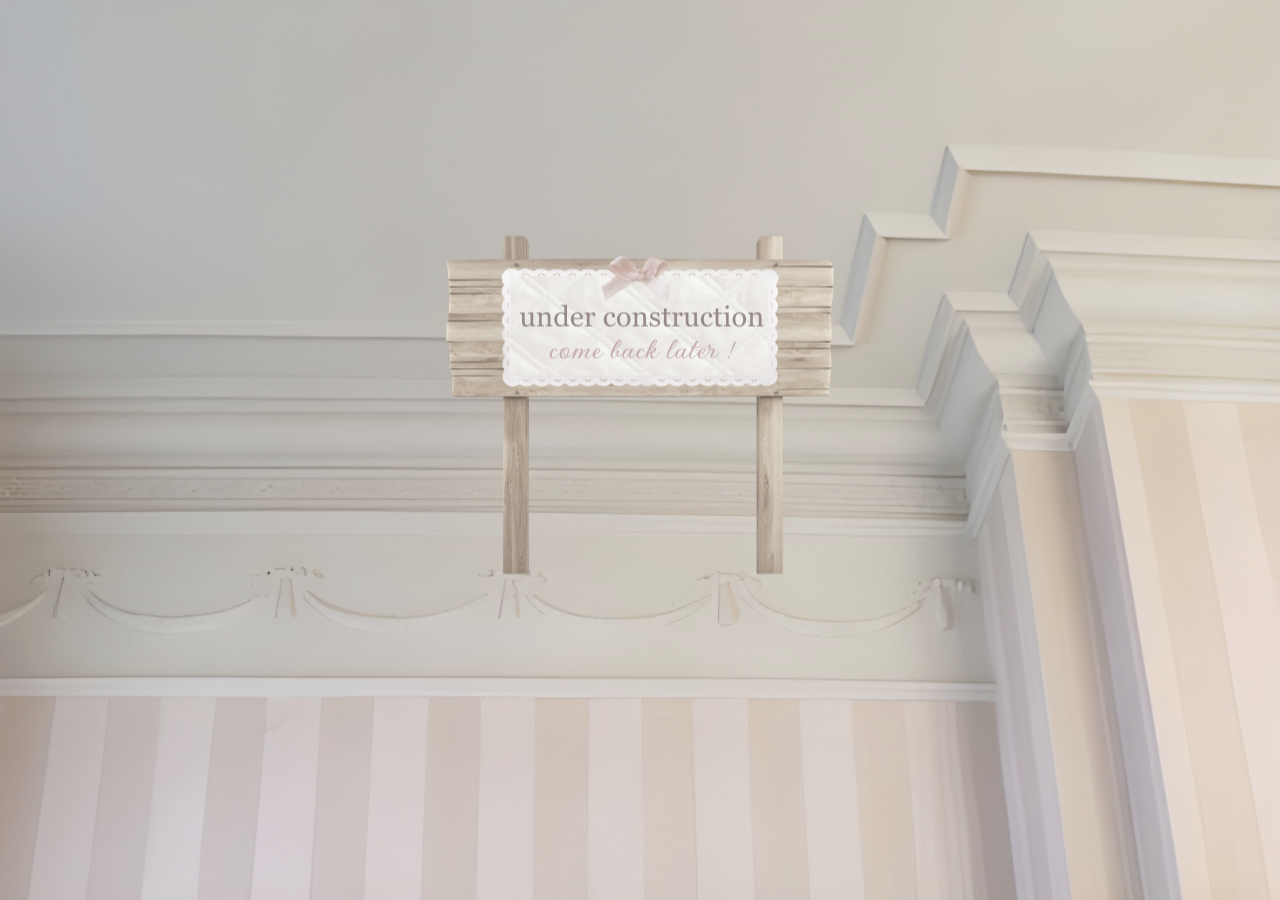
<file: index.html>
<!DOCTYPE html>
<html lang="pt-BR">

<head>
    <meta charset="UTF-8">
    <meta name="viewport" content="width=device-width, initial-scale=1.0">
    <title>delicate ♡ place</title>
    <link rel="shortcut icon" href="img/bow.png">
    <link rel="stylesheet" href="style.css?v=4">
<style>
@import url('https://fonts.googleapis.com/css2?family=Lora:ital,wght@0,400..700;1,400..700');
</style>
</head>

<body>
    <div class="container index-layout">

        <div class="logo-container">
            <img src="img/construction.png" class="construction">
        </div>

    </div>

    <script>
        let isState1 = true;
        const leftBtn = document.querySelector('.top-left');
        const rightBtn = document.querySelector('.top-right');

        setInterval(() => {
            isState1 = !isState1;
            leftBtn.src = isState1 ? 'img/buttons1_left_index.png' : 'img/buttons2_left_index.png';
            rightBtn.src = isState1 ? 'img/buttons1_right_index.png' : 'img/buttons2_right_index.png';
        }, 500);
    </script>
</body>

</html>
</file>
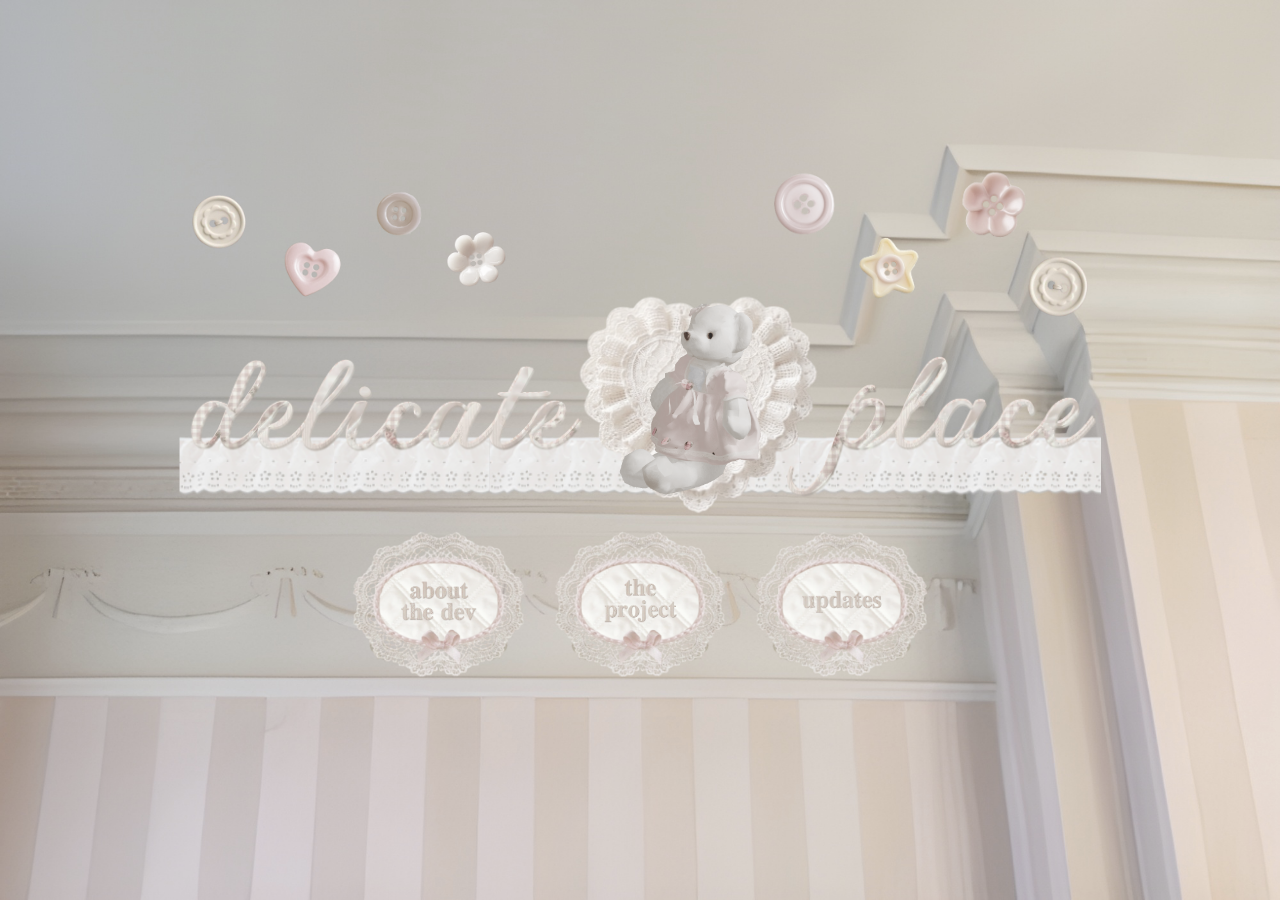
<file: home.html>
<!DOCTYPE html>
<html lang="pt-BR">

<head>
    <meta charset="UTF-8">
    <meta name="viewport" content="width=device-width, initial-scale=1.0">
    <title>delicate ♡ place</title>
    <link rel="shortcut icon" href="img/bow.png">
    <link rel="stylesheet" href="style.css?v=4">
<style>
@import url('https://fonts.googleapis.com/css2?family=Lora:ital,wght@0,400..700;1,400..700');
</style>
</head>

<body>
    <div class="container index-layout">
        <div class="top-decorations">
            <img src="img/buttons1_left_index.png" class="top-left">
            <img src="img/buttons1_right_index.png" class="top-right">
        </div>

        <a href="roblox://placeId=124332531307292"><div class="logo-container">
            <img src="img/logo.png" class="logo">
            <img src="img/animation.gif" class="bear">
        </div></a>

        <div class="nav-links">
            <a href="about" class="nav-item"><img src="img/button_about.png"></a>
            <a href="project" class="nav-item"><img src="img/button_project.png"></a>
            <a href="updates" class="nav-item"><img src="img/button_updates.png"></a>
        </div>
    </div>

    <script>
        let isState1 = true;
        const leftBtn = document.querySelector('.top-left');
        const rightBtn = document.querySelector('.top-right');

        setInterval(() => {
            isState1 = !isState1;
            leftBtn.src = isState1 ? 'img/buttons1_left_index.png' : 'img/buttons2_left_index.png';
            rightBtn.src = isState1 ? 'img/buttons1_right_index.png' : 'img/buttons2_right_index.png';
        }, 500);
    </script>
</body>

</html>
</file>
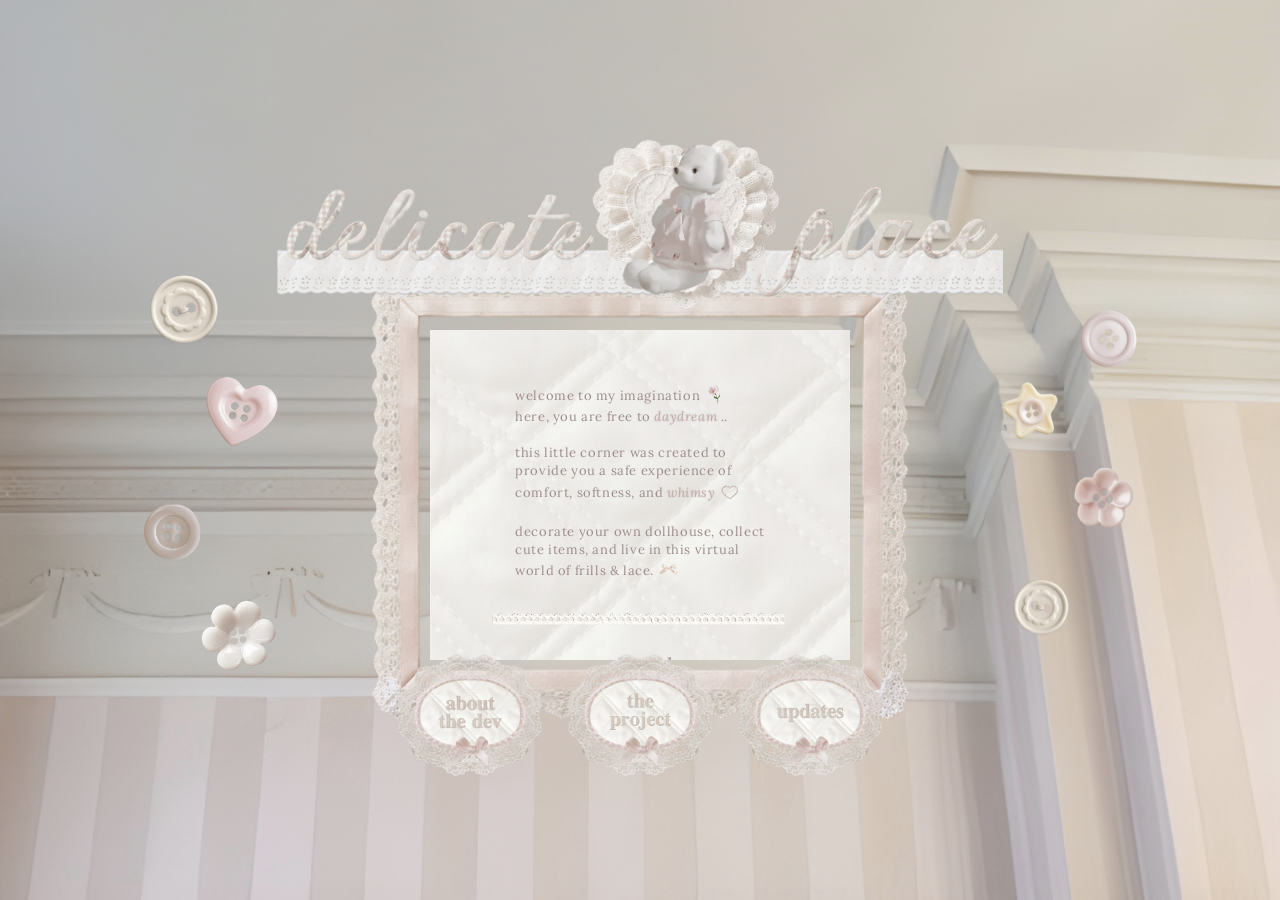
<file: project.html>
<!DOCTYPE html>
<html lang="pt-BR">

<head>
    <meta charset="UTF-8">
    <meta name="viewport" content="width=device-width, initial-scale=1.0">
    <title>delicate ♡ place</title>
    <link rel="shortcut icon" href="img/bow.png">
    <link rel="stylesheet" href="style.css?v=4">
<style>
@import url('https://fonts.googleapis.com/css2?family=Lora:ital,wght@0,400..700;1,400..700');
</style>
</head>

<body>
    <div class="container about-layout">

        <div class="about-center-wrapper">
        <a href="roblox://placeId=124332531307292">
            <div class="logo-container about-logo">
                <img src="img/logo.png" class="logo">
                <img src="img/animation.gif" class="bear">
            </div>
        </a>

            <img src="img/buttons1_left_about.png" class="about-side-left">
            <img src="img/buttons1_right_about.png" class="about-side-right">

            <div class="about-content-box">
                <div align="center">
                    <div class="text-project" style="display: inline-block; text-align: left; line-height: 1.4;">
                <p>welcome to my imagination <sub><img src="img/delicate.png"></sub></p>
                <p>here, you are free to <i>daydream</i> ..</p><br>
                <p>this little corner was created to provide you a safe experience of comfort, softness, and <i>whimsy</i> <sub><img src="img/heart.png"></sub></p><br>
                <p>decorate your own dollhouse, collect cute items, and live in this virtual world of frills & lace. <sub><img src="img/lovely.png"></sub></p>
                    </div>
                <div align="center">
                <br><br><img src="img/lace.png" style="width: 100%; height: auto;"><br><br><br>
                <p class="title">soundtracks ..</p><br><br>
                    <div class="text-project" style="display: inline-block; text-align: left; line-height: 1.8;">
                <p><sub><img src="img/melody.png"></sub> 01 — <a class="link" href="bgm/put_on_my_favorite_ribbon.mp3" target="_blank">put on my favorite ribbon</a> .mp3</p>
                <p><sub><img src="img/melody.png"></sub> 02 — <a class="link" href="bgm/light_a_scented_candle.mp3" target="_blank">light a scented candle</a> .mp3</p>
                <p><sub><img src="img/melody.png"></sub> 03 — <a class="link" href="bgm/open_the_ruffle_curtains.mp3" target="_blank">open the ruffle curtains</a> .mp3</p>
                <p><sub><img src="img/melody.png"></sub> 04 — <a class="link" href="bgm/water_the_pot_of_daisies.mp3" target="_blank">water the pot of daisies</a> .mp3</p>
                <p><sub><img src="img/melody.png"></sub> 05 — <a class="link" href="bgm/fluff_the_pillows.mp3" target="_blank">fluff the pillows</a> .mp3</p>
                <p><sub><img src="img/melody.png"></sub> 06 — <a class="link" href="bgm/dust_the_bookshelves.mp3" target="_blank">dust the bookshelves</a> .mp3</p>
                <p><sub><img src="img/melody.png"></sub> 07 — <a class="link" href="bgm/wash_the_porcelain_tea_set.mp3" target="_blank">wash the porcelain tea set</a> .mp3</p>
                <p><sub><img src="img/melody.png"></sub> 08 — <a class="link" href="bgm/eat_a_slice_of_cake.mp3" target="_blank">eat a slice of cake</a> .mp3</p>
                    </div></div>
        </div></div>
                <div class="nav-links-about">
            <a href="about" class="nav-item"><img src="img/button_about.png"></a>
            <a href="project" class="nav-item"><img src="img/button_project.png"></a>
            <a href="updates" class="nav-item"><img src="img/button_updates.png"></a>
        </div>
        </div>

    </div>

    <script>
        let isState1 = true;
        const leftBtn = document.querySelector('.about-side-left');
        const rightBtn = document.querySelector('.about-side-right');

        setInterval(() => {
            isState1 = !isState1;
            leftBtn.src = isState1 ? 'img/buttons1_left_about.png' : 'img/buttons2_left_about.png';
            rightBtn.src = isState1 ? 'img/buttons1_right_about.png' : 'img/buttons2_right_about.png';
        }, 500);
    </script>
</body>

</html>
</file>
<file: style.css>
* {
    margin: 0;
    padding: 0;
    box-sizing: border-box;
}

    html,
    body {
        cursor: url(img/cursor.png), progress;

        a:hover {
            cursor: url(img/cursorh.png), progress;
        }

        ::selection {
            text-shadow: 0 0 2px #cec1bb;
            color: #cec1bb
        }

        ::-moz-selection {
            text-shadow: 0 0 2px #cec1bb;
            color: #cec1bb
        }

        width: 100%;
        height: 100%;
        overflow: hidden;
        background-image: url('img/bg.png');
        background-size: 100% 100%;
        background-position: center;
        background-repeat: no-repeat;
        background-color: #f2efed;
        display: flex;
        justify-content: center;
        align-items: center;
        font-size: 0.9rem;
        font-family: 'Lora', serif;
        line-height: 1.4;
        letter-spacing: 0.6px;
        text-align: justify;
        color: #9e8d8d;
    }

    i {
        text-decoration: none;
        color: #C0ADA9;
        text-shadow: 0 0 2px #cec1bb;
    }

    a {  
text-decoration: none;
color: #C0ADA9;
text-shadow: 0 0 2px #cec1bb;
	}

	a:hover { 
color: #d9cccc;
text-shadow: 0 0 2px #e8e1e1;
	}  

    .link {  
text-decoration: none;
color: #C0ADA9;
text-shadow: 0 0 2px #cec1bb;
transition: 1s;
	}

	.link:hover { 
color: #d9cccc;
text-shadow: 0 0 2px #e8e1e1;
filter: blur(1px);
transition: 1s;
	}  

    .wavy {
    text-weight: normal;
    text-decoration-line: underline;
    text-decoration-style: wavy;
    text-decoration-color: #d9d2d2;
    text-underline-offset: 6px;
}

    .title {
font-size:1.2rem;
font-style: italic;
font-weight: bold;
letter-spacing:1px;
text-decoration: none;
color: #b5a7a5;
text-shadow: 1px 3px 0 #ded5d5, 1px 8px 5px #ede4e4;
    }

    .container {
        width: 100vw;
        height: 100vh;
        position: relative;
    }

    .top-decorations {
        position: absolute;
        width: 70%;
        top: 40%;
        left: 50%;
        transform: translate(-50%, -130%);
        display: flex;
        justify-content: space-between;
        align-items: center;
        z-index: 0;
        pointer-events: none;
    }

    .top-left,
    .top-right {
        width: 35%;
        height: auto;
        object-fit: contain;
    }

    .logo-container {
        position: absolute;
        top: 45%;
        left: 50%;
        transform: translate(-50%, -50%);
        width: 90vw;
        display: flex;
        justify-content: center;
        align-items: center;
    }

    .logo {
        width: 80%;
        height: auto;
        object-fit: contain;
        z-index: 1;
        transition: transform 0.3s ease, filter 0.3s ease;
    }

    .construction {
        object-fit: contain;
        z-index: 1;
    }

    .logo:hover {
        transform: scale(1.01);
    }

    .bear {
        position: absolute;
        width: 15%;
        height: auto;
        z-index: 2;
        top: 50%;
        left: 55%;
        transform: translate(-50%, -50%);
        transition: transform 0.3s ease, filter 0.3s ease;
    }
    
    .bear:hover{
        transform: scale(1.02) translate(-50%, -55%);
    }

    .nav-links {
        position: absolute;
        width: 45%;
        top: 48%;
        left: 50%;
        transform: translate(-50%, 65%);
        display: flex;
        justify-content: space-between;
        align-items: center;
        z-index: 0;
    }

    .nav-item {
        width: 30%;
        transition: transform 0.3s ease, filter 0.3s ease;
    }

    .nav-item img {
        width: 100%;
        height: auto;
        object-fit: contain;
    }

    .nav-item:hover {
        transform: scale(1.03);
    }

    body:has(.about-layout) {
        overflow-y: auto;
        overflow-x: hidden;
    }

    .about-logo {
        width: 280%;
        top: 0;
        transform: translate(-50%, -50%) scale(0.6);
        z-index: 15;
    }

    
    .nav-links-about {
        position: absolute;
        width: 90%;
        margin-top: -28%;
        left: 50%;
        transform: translate(-50%, 65%);
        display: flex;
        justify-content: space-between;
        align-items: center;
        z-index: 0;
    }

    .about-center-wrapper {
        position: absolute;
        top: 25%;
        left: 50%;
        transform: translateX(-50%);
        margin-bottom: 10vh;
        width: 60vh;
        max-width: 80vw;
        z-index: 10;
    }

    .about-content-box {
        margin-top: 5vh;
        width: 100%;
        max-height: 50vh;
        overflow-y: auto;
        scrollbar-color: #e2d5d0 transparent;
        border: 60px solid transparent;
        border-image-source: url('img/borders.png');
        border-image-slice: 21.5% fill;
        border-image-repeat: round;
        background-image: url('img/repeat.png');
        background-repeat: repeat;
        background-size: cover;
        background-color: #f2efed;
        background-clip: padding-box;
        padding: 10%;
        font-size: 0.9rem;
        font-family: 'Lora', serif;
        line-height: 1;
        letter-spacing: 0.6px;
        text-align: left;
    }

    .about-side-left {
        position: absolute;
        right: 110%;
        margin-right: 3vw;
        top: 50%;
        transform: translateY(-50%);
        width: 25%;
    }

    .about-side-right {
        position: absolute;
        left: 110%;
        margin-left: 3vw;
        top: 50%;
        transform: translateY(-50%);
        width: 25%;
    }

    .about-content-box::-webkit-scrollbar {
        width: 10px;
    }

    .about-content-box::-webkit-scrollbar-track {
        background-color: transparent;
        border-radius: 10px;
    }

    .about-content-box::-webkit-scrollbar-thumb {
        background-color: #e2d5d0;
        border-radius: 10px;
    }

    .about-content-box::-webkit-scrollbar-thumb:hover {
        background-color: #e2d5d0;
    }

    .text-project {
            width: 80%;
    }

    
        #roblox-avatar {
        filter: sepia(10%) brightness(125%) saturate(70%) contrast(80%);
        -webkit-filter: sepia(10%) brightness(125%) saturate(70%) contrast(80%);
        -moz-filter: sepia(10%) brightness(125%) saturate(70%) contrast(80%);
        }

    @media (max-width: 768px) {

    .container.index-layout {
        top: -10vh;
    }

    .logo {
        width: 100%;
    }
    
    .construction {
        margin-top: 20vh;
        width: 100%;
    }

    .bear {
        width: 20%;
        top: 50%;
        left: 57%;
    }

    .nav-links {
        width: 85%;
        top: 45%;
    }
    
    .top-decorations {
        width: 90%;
        top: 42%;
    }
    
        .about-side-left {
        display: none;
    }

    .about-side-right {
        display: none;
    }

    .about-logo {
        width: 180%;
        top: 0;
        transform: translate(-50%, -50%) scale(0.6);
        z-index: 15;
    }

        .about-center-wrapper {
            top: 15%;
        }

        .about-content-box {
            margin-top: 2vh;
            font-size: 13px !important;
            border: 30px solid transparent;
            border-image-source: url('img/borders.png');
            border-image-slice: 21.5% fill;
            border-image-repeat: round;
        }
        
        .text-project {
            width: 100%;
        }
        #roblox-avatar {
        width:200px !important;
        height:200px !important;
        }
    }
</file>
